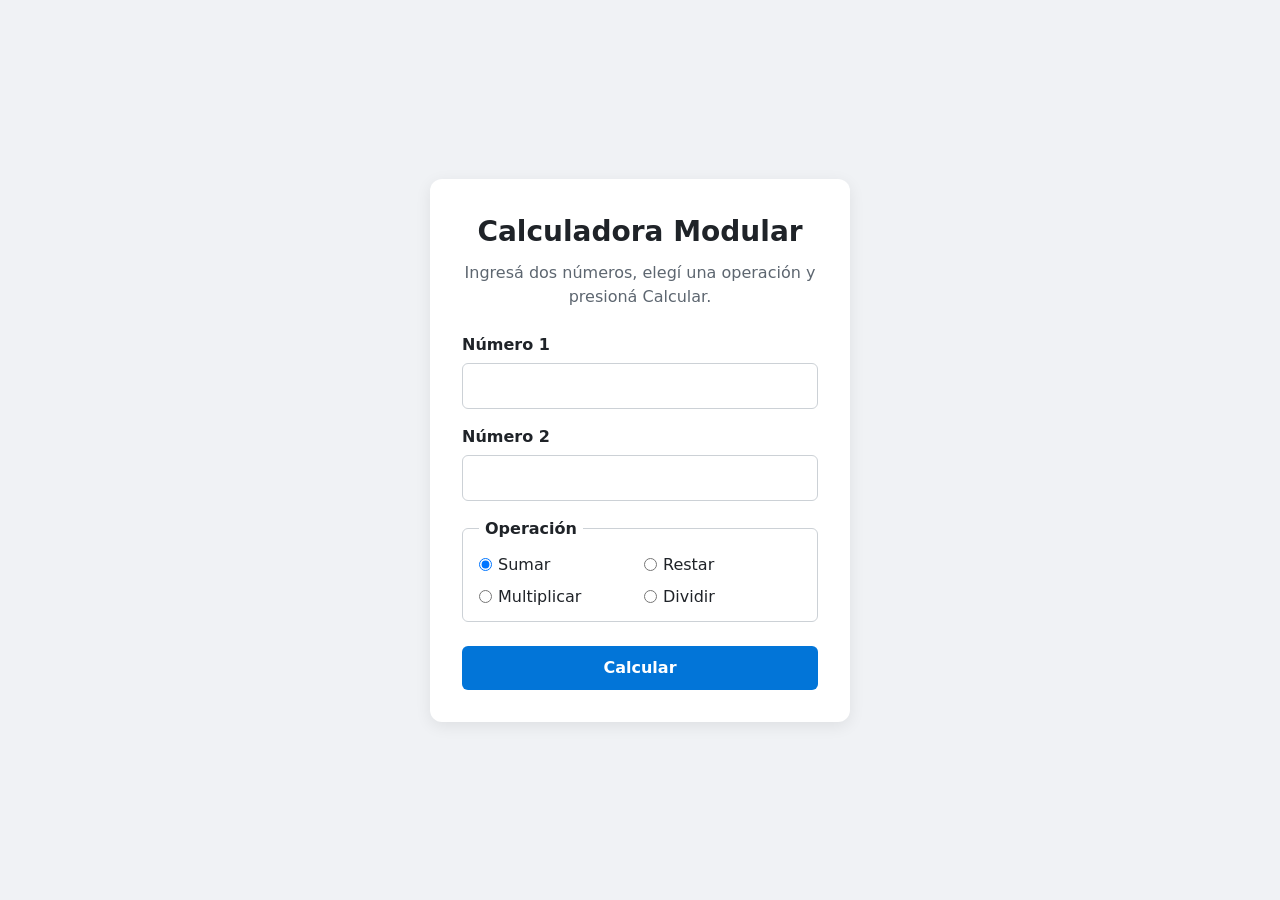
<file: clase5/index.html>
<!DOCTYPE html>
<html lang="es">
<head>
    <meta charset="UTF-8">
    <meta name="viewport" content="width=device-width, initial-scale=1.0">
    <title>Calculadora Modular</title>
    <link rel="stylesheet" href="estilos.css">
</head>

<body>
    <main class="contenedor-calculadora">
        <header class="encabezado">
            <h1 id="titulo-principal">Calculadora Modular</h1>
            <p id="descripcion" class="descripcion">
                Ingresá dos números, elegí una operación y presioná Calcular.
            </p>
        </header>

        <form id="form-calculadora" class="form-calculadora" action="#" method="post">
            <div class="campo">
                <label for="num1">Número 1</label>
                <input type="number" id="num1" name="num1" class="input-numero" step="any" required>
            </div>

            <div class="campo">
                <label for="num2">Número 2</label>
                <input type="number" id="num2" name="num2" class="input-numero" step="any" required>
            </div>

            <fieldset id="grupo-operacion" class="grupo-operacion">
                <legend>Operación</legend>

                <div class="opcion">
                    <input type="radio" id="op-sumar" name="operacion" value="sumar" checked>
                    <label for="op-sumar">Sumar</label>
                </div>
                <div class="opcion">
                    <input type="radio" id="op-restar" name="operacion" value="restar">
                    <label for="op-restar">Restar</label>
                </div>
                <div class="opcion">
                    <input type="radio" id="op-multiplicar" name="operacion" value="multiplicar">
                    <label for="op-multiplicar">Multiplicar</label>
                </div>
                <div class="opcion">
                    <input type="radio" id="op-dividir" name="operacion" value="dividir">
                    <label for="op-dividir">Dividir</label>
                </div>
            </fieldset>

            <button type="submit" id="btn-calcular" class="btn btn-primario">Calcular</button>
        </form>
    </main>
</body>
</html>
</file>
<file: clase5/estilos.css>
/* Reset básico */
* {
    box-sizing: border-box;
    margin: 0;
    padding: 0;
}

/* Página: tipografía del sistema y contenido centrado */
body {
    min-height: 100vh;
    display: flex;
    align-items: center;
    justify-content: center;
    padding: 16px;
    background: #f0f2f5;
    color: #1f2328;
    font-family: system-ui, -apple-system, "Segoe UI", Roboto, Arial, sans-serif;
    line-height: 1.5;
}

/* Contenedor principal: bordes redondeados y sombra suave */
.contenedor-calculadora {
    width: 100%;
    max-width: 420px;
    padding: 32px;
    background: #ffffff;
    border-radius: 12px;
    box-shadow: 0 4px 16px rgba(0, 0, 0, 0.08);
}

.encabezado {
    margin-bottom: 24px;
    text-align: center;
}

#titulo-principal {
    font-size: 1.75rem;
    margin-bottom: 8px;
}

.descripcion {
    color: #5d6670;
}

/* Campos del formulario */
.campo {
    display: flex;
    flex-direction: column;
    gap: 6px;
    margin-bottom: 16px;
}

label {
    font-weight: 600;
}

.input-numero {
    padding: 10px 12px;
    font: inherit;
    border: 1px solid #ccd1d6;
    border-radius: 6px;
}

.input-numero:focus {
    outline: none;
    border-color: #0275d8;
    box-shadow: 0 0 0 3px rgba(2, 117, 216, 0.2);
}

/* Grupo de operaciones */
.grupo-operacion {
    display: grid;
    grid-template-columns: 1fr 1fr;
    gap: 8px;
    margin-bottom: 24px;
    padding: 12px 16px;
    border: 1px solid #ccd1d6;
    border-radius: 6px;
}

.grupo-operacion legend {
    padding: 0 6px;
    font-weight: 600;
}

.opcion {
    display: flex;
    align-items: center;
    gap: 6px;
}

.opcion label {
    font-weight: 400;
    cursor: pointer;
}

/* Botón: azul #0275d8 y más oscuro al pasar el mouse */
.btn {
    width: 100%;
    padding: 10px 16px;
    font: inherit;
    font-weight: 600;
    border: none;
    border-radius: 6px;
    cursor: pointer;
}

.btn-primario {
    background: #0275d8;
    color: #ffffff;
}

.btn-primario:hover {
    background: #025aa5;
}
</file>
